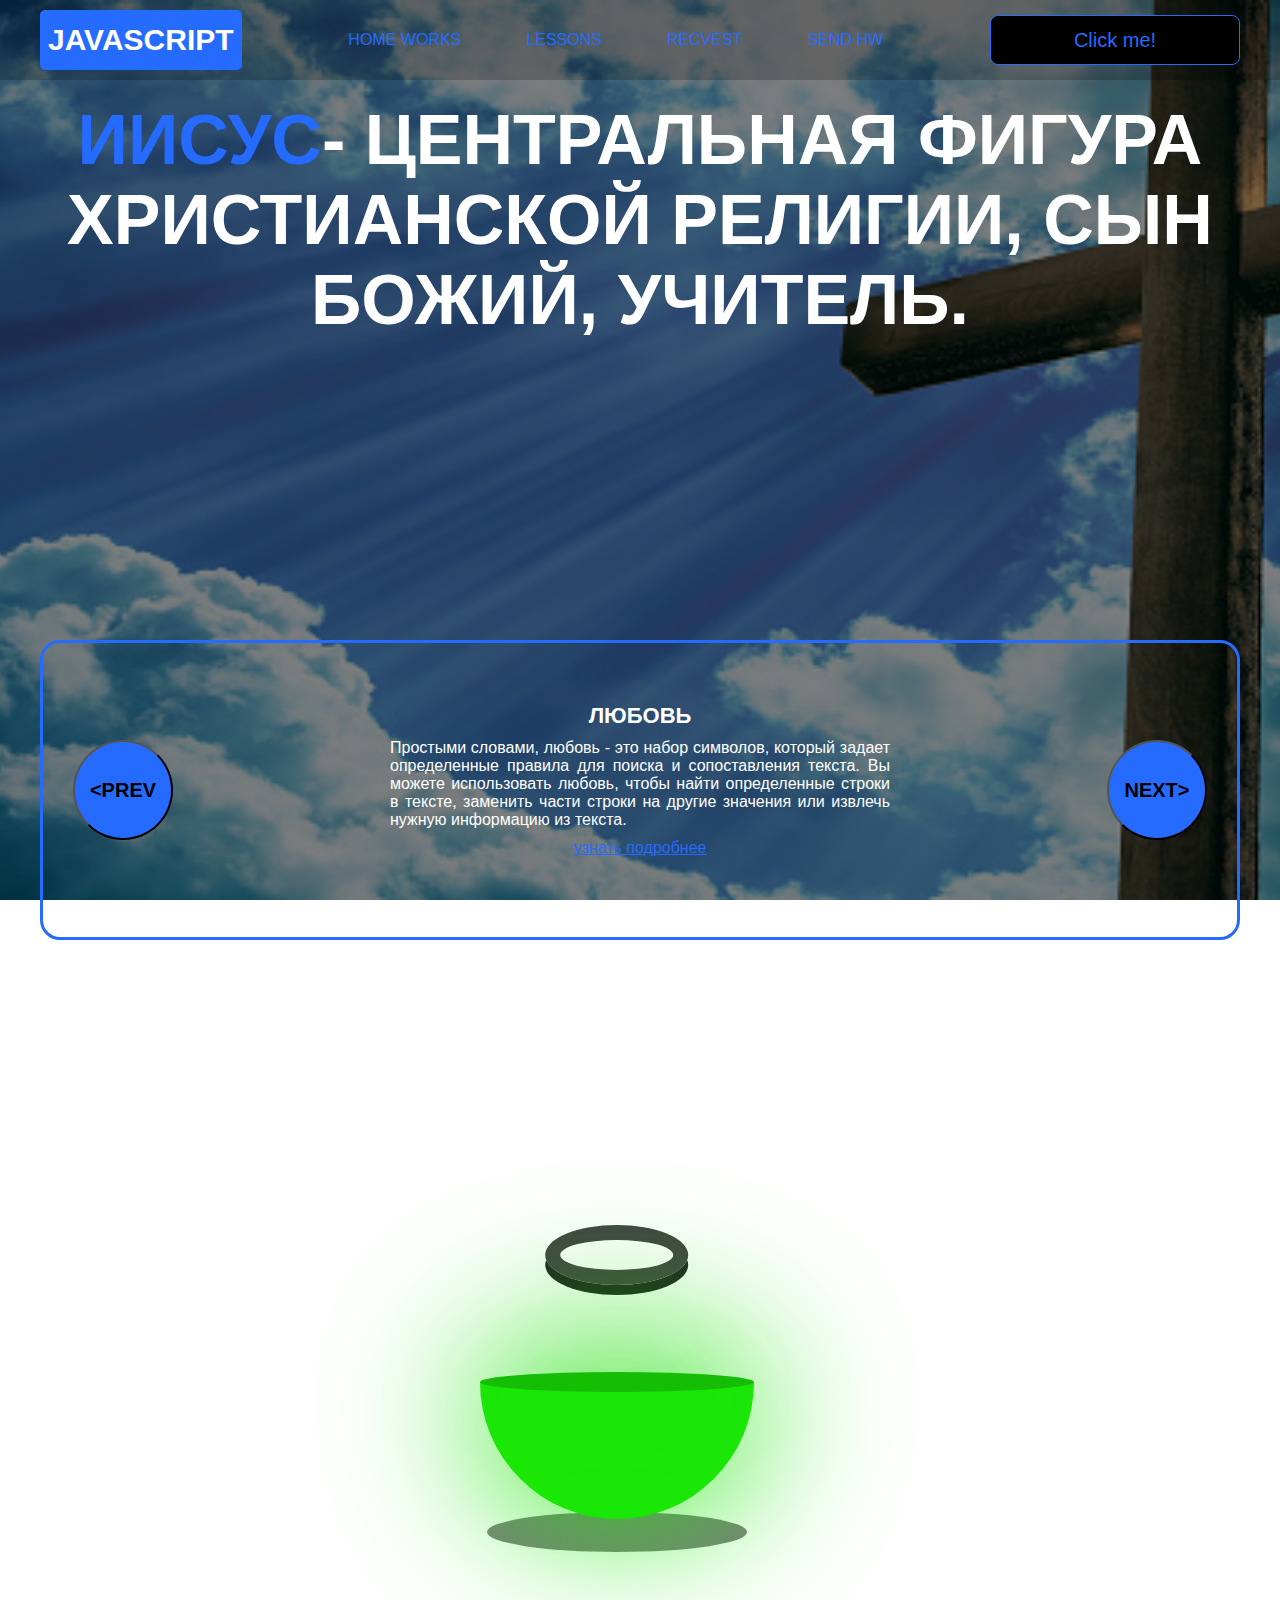
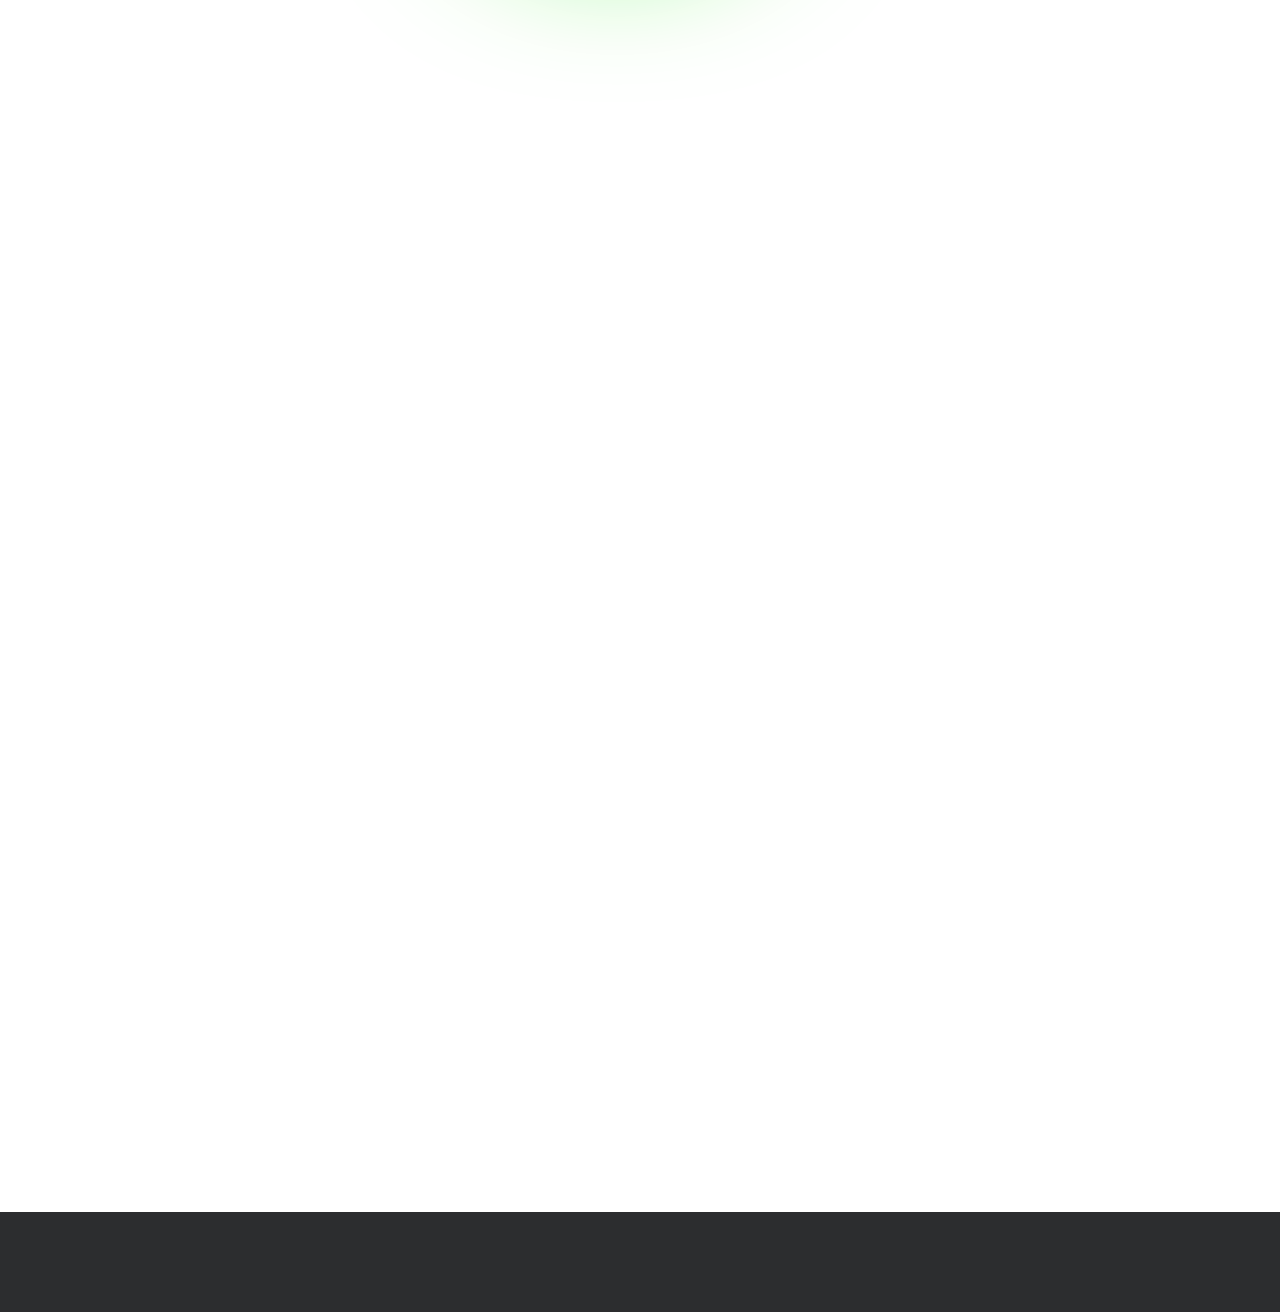
<file: index.html>
<!DOCTYPE html>
<html lang="en">
<head>
    <meta charset="UTF-8">
    <title>Java Script</title>
    <link rel="stylesheet" href="css/style.css">
    <link rel="stylesheet" href="css/core.css">
    <link rel="stylesheet" href="https://cdnjs.cloudflare.com/ajax/libs/animate.css/4.1.1/animate.min.css">
    <script src="https://cdnjs.cloudflare.com/ajax/libs/wow/1.1.2/wow.min.js"></script>
    <script>
        new WOW().init();
    </script>
</head>
<body class="light">
<div class="wrapper">
    <div class="header">
        <div class="container">
            <div class="inner_header">
                <a href="index.html">
                    <div class="logotype menu_link animate__animated animate__fadeInLeft wow" data-wow-delay="0.4s">
                        <h2>JavaScript</h2>
                    </div>
                </a>
                <ul class="menu">
                    <li class="menu_link animate__animated animate__fadeInLeft wow" data-wow-delay="0.7s">
                        <a href="pages/home_works.html">Home Works</a>
                    </li>
                    <li class="menu_link animate__animated animate__fadeInLeft wow" data-wow-delay="0.9s">
                        <a href="pages/lessons.html">Lessons</a>
                    </li>
                    <li class="menu_link animate__animated animate__fadeInLeft wow" data-wow-delay="1.1s">
                        <a href="pages/recvest.html">Recvest</a>
                    </li>
                    <li class="menu_link animate__animated animate__fadeInLeft wow" data-wow-delay="1.3s">
                        <a href="http://t.me/nurdinbuy16" target="_blank">Send Hw</a>
                    </li>
                </ul>
                <button class="btn animate__animated animate__fadeInLeft wow" id="btn-get" data-wow-delay="1.6s">Click me!</button>
            </div>
        </div>
    </div>
    

    <div class="main_block">
        <div class="container">
            <div class="inner_main">
                <h1 class="animate__animated animate__zoomInLeft  wow" data-wow-delay="2s" id="js-titl"><strong  id="js-color">Иисус</strong>- центральная фигура христианской религии, сын Божий, учитель.</h1>                <!-- <h1><strong id="js-color">Деявал</strong>- центральная фигура некоторых религиозных убеждений, воплощение зла, соперник Бога, обманщик.</h1> -->
                <!-- <h1 class="animate__animated animate__zoomInLeft  wow" data-wow-delay="2s"><strong id="js-color">Деявал</strong>- центральная фигура некоторых религиозных убеждений, воплощение зла, соперник Бога, обманщик.</h1> -->
                <div class="colors-buttons">
                    <button class="btn btn-color animate__animated animate__tada wow"data-wow-delay="2.7s"></button>
                    <button class="btn btn-color animate__animated animate__tada wow" data-wow-delay="2.7s"></button>
                    <button class="btn btn-color animate__animated animate__tada wow" data-wow-delay="2.7s"></button>
                    <button class="btn btn-color animate__animated animate__tada wow" data-wow-delay="2.7s"></button>
                </div>
            </div>
        </div>
    </div>

    <div class="slider_block">
        <div class="container">
            <div class="inner_slider">
                <div class="slider">
                    <button class="btn-slide animate__animated animate__tada wow" data-wow-delay="0.5s"" id="prev">&lt;prev</button>
                    <div class="slide active_slide">
                        <div class="slide_card">
                            <h3 id="myHeading">любовь</h3>
                            <p>Простыми словами, любовь - это набор символов, который задает определенные правила для поиска и сопоставления текста. Вы можете использовать любовь, чтобы найти определенные строки в тексте, заменить части строки на другие значения или извлечь нужную информацию из текста.</p>
                            <a href="https://developer.mozilla.org/ru/docs/Web/JavaScript/Guide/Regular_expressions" target="_blank">узнать подробнее</a>
                        </div>
                    </div>
                    <div class="slide">
                        <div class="slide_card">
                            <h3>чистое сердце</h3>
                            <p>Простыми словами, чистое сердце - это, когда функция делает повторяющиеся вызовы самой себя для решения задачи, пока не достигнет определенного условия выхода из чистого сердца.</p>
                            <a href="https://learn.javascript.ru/recursion" target="_blank">узнать подробнее</a>
                        </div>
                    </div>
                    <div class="slide">
                        <div class="slide_card">
                            <h3>почитание</h3>
                            <p>Простыми словами, почитание - это способ представления данных в виде текста, чтобы они могли быть легко поняты и использованы различными программами. Он использует простые правила для описания объектов и массивов, а также для представления простых типов данных, таких как строки, числа, логические значения и т.д.</p>
                            <a href="https://developer.mozilla.org/ru/docs/Learn/JavaScript/Objects/JSON" target="_blank">узнать подробнее</a>
                        </div>
                    </div>
                    <div class="slide">
                        <div class="slide_card">
                            <h3>сострадание</h3>
                            <p>Простыми словами, сострадание похоже на дежурного, который непрерывно проверяет, произошло ли какое-либо событие, и реагирует на него, когда оно происходит. Он имеет список задач, которые нужно выполнить, и он перебирает этот список событий одно за другим, обрабатывая каждое событие, когда оно наступает.</p>
                            <a href="https://highload.today/kak-ustroen-event-loop-v-javascript-parallelnaya-model-i-tsikl-sobytij/" target="_blank">узнать подробнее</a>
                        </div>
                    </div>
                     <!-- <div class="slide active_slide">
                        <div class="slide_card">
                            <h3>Иезавель</h3>
                            <p>Простыми словами, Иезавель - это символ злобы и разврата, часто ассоциируемый с женщиной, стремящейся к власти и использующей свои прелести для достижения своих целей.</p>
                            <a href="https://ru.wikipedia.org/wiki/%D0%98%D0%B5%D0%B7%D0%B0%D0%B2%D0%B5%D0%BB%D1%8C" target="_blank">узнать подробнее</a>
                        </div>
                    </div>
                    <div class="slide">
                        <div class="slide_card">
                            <h3>Мамона</h3>
                            <p>Простыми словами, Мамона - это символ богатства, материальных благ и соблазна деньгами, часто ведущий к забвению духовных ценностей и духовного роста.</p>
                            <a href="https://ru.wikipedia.org/wiki/%D0%9C%D0%B0%D0%BC%D0%BE%D0%BD_(%D0%B4%D0%B5%D0%BC%D0%BE%D0%BD)" target="_blank">узнать подробнее</a>
                        </div>
                    </div>
                    <div class="slide">
                        <div class="slide_card">
                            <h3>Люцифер</h3>
                            <p>Простыми словами, Люцифер - это символ падшего ангела, восставшего против Бога, обычно ассоциируемый с силами зла, гордостью и непокорством.</p>
                            <a href="https://ru.wikipedia.org/wiki/%D0%9B%D1%8E%D1%86%D0%B8%D1%84%D0%B5%D1%80" target="_blank">узнать подробнее</a>
                        </div>
                    </div>
                    <div class="slide">
                        <div class="slide_card">
                            <h3>Лилит</h3>
                            <p>Простыми словами, Лилит - это символ женской демонической сущности, часто ассоциируемой с искушением, развратом и соблазном.</p>
                            <a href="https://ru.wikipedia.org/wiki/%D0%9B%D0%B8%D0%BB%D0%B8%D1%82" target="_blank">узнать подробнее</a>
                        </div>
                    </div> -->               
                    <button class="btn-slide animate__animated animate__tada wow" data-wow-delay="0.5s" id="next">next&gt;</button>
                </div>
            </div>
        </div>
    </div>

    <div class="botlle">
        <div class="container">
            <h2 class="vibor">Каждый выберает на какой стороне ему быть </h2>
            <div class="bottle_inner">
                <h2 class="zla animate__animated animate__tada wow" data-wow-delay="0.5s">зло</h2>
                <a href="pages/monster.html">
                    <div class="bowl">
                        <div class="shadow"></div>
                        <div class="liquid"></div>

                    </div>
                </a>
                <h2 class="dobra animate__animated animate__tada wow" data-wow-delay="0.5s"> добро</h2>
            </div>
        </div>
    </div>

    <div class="block_video">
        <div class="container">
            <h3 class="animate__animated animate__zoomInUp wow"data-wow-delay="0.1s">Хотите узнать больше? <br>Смотрите видео здесь:</h3>
            <!-- <h3>Хотите узнать больше? <br>Смотрите видео здесь:</h3> -->
            <div class="inner_block_video animate__animated animate__zoomIn wow"data-wow-delay="0.7s">
                <iframe width="80%" height="450" src="https://www.youtube.com/embed/whqQxRiH6Hc" title="YouTube video player" frameborder="2" allow="autoplay; clipboard-write; encrypted-media; gyroscope; picture-in-picture; web-share" allowfullscreen></iframe>
                <!-- <iframe width="80%" height="450" src="https://youtu.be/Nvae347QZJc" title="YouTube video player" frameborder="2" allow="autoplay; clipboard-write; encrypted-media; gyroscope; picture-in-picture; web-share" allowfullscreen></iframe> -->
            </div>
        </div>
    </div>
    <div class="block_button">
        <div class="container">
            
            <h2 id="warningText" class="animate__animated animate__zoomInUp wow"data-wow-delay="0.1s">только не прекосайся к запретному плоду!!!</h2>
            <!-- <h2>прошу вернись на правельный путь </h2> -->
            <div class="button animate__animated animate__pulse wow"data-wow-delay="0.1s">
                <button id="switchMode" class="div__team apple teambtn"><img src="img/apple.png" alt=""></button>
                <button id="returnMode" class="div__team cross teambtn"><img src="img/images-removebg-preview.png" alt=""></button>
            </div>
            
        </div>
    </div>  
    
    <div class="footer">
        <div class="container">
            <a href="https://www.instagram.com/nurdinbuy/" target="_blank">
                <div class="inner_footer">
                    <h2 class="animate__animated animate__heartBeat wow"data-wow-delay="0.5s">Made by NurDinBuy</h2>
                </div>
            </a>
        </div>
    </div>
</div>

<div class="modal">
    <div class="modal_dialog">
        <div class="modal_content">
            <form action="#">
                <div class="modal_close">&times;</div>
                <div class="modal_title">Мы свяжемся с вами как можно быстрее!</div>
                <input
                    required
                    placeholder="Ваше имя"
                    name="name"
                    type="text"
                    class="modal_input"
                >
                <input
                    required
                    placeholder="Ваш номер телефона"
                    name="phone"
                    type="text"
                    class="modal_input"
                >
                <button  class="btn btn_dark btn_min">Перезвонить мне</button>
            </form>
        </div>
    </div>
</div>
</body>
<script src="js/team.js"></script>
<script src="js/team__2.js"></script>
<script src="js/main.js"></script>
<script src="js/modal.js"></script>
</html>
</file>
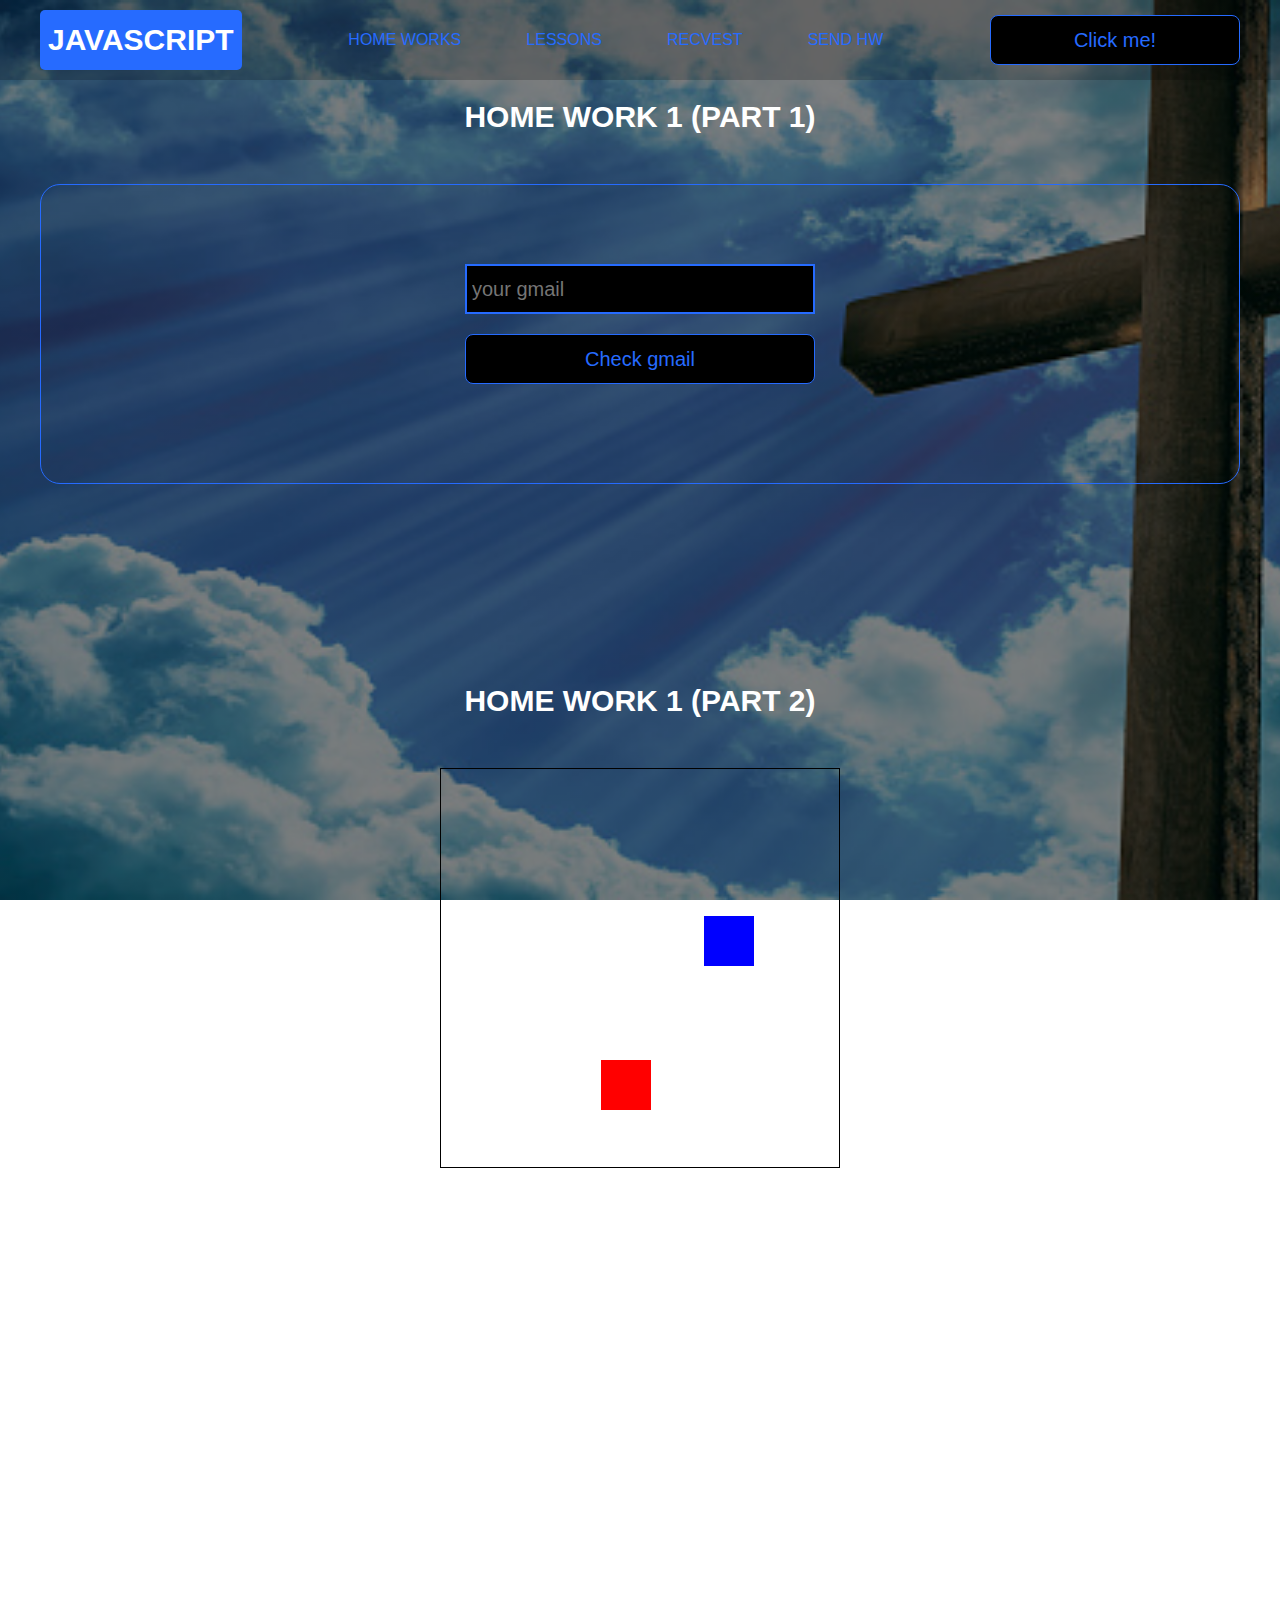
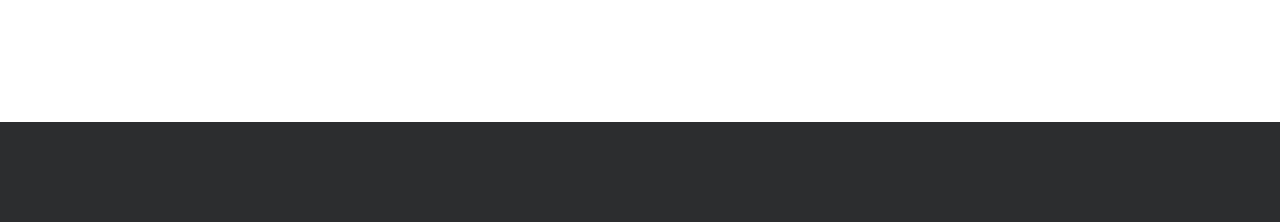
<file: pages/home_works.html>
<!DOCTYPE html>
<html lang="en">
<head>
    <meta charset="UTF-8">
    <title>Home Works</title>
    <link rel="stylesheet" href="../css/style.css">
    <link rel="stylesheet" href="../css/core.css">
    <link rel="stylesheet" href="../css/home_works.css">
    <link rel="stylesheet" href="https://cdnjs.cloudflare.com/ajax/libs/animate.css/4.1.1/animate.min.css">
    <script src="https://cdnjs.cloudflare.com/ajax/libs/wow/1.1.2/wow.min.js"></script>
    <script>
        new WOW().init();
    </script>
    <style>
        .parent_block {
        position: relative;
        width: 400px;
        height: 400px;
        border: 1px solid black;
    }

    .child_block {
        position: absolute;
        width: 50px;
        height: 50px;
        background-color: red;
    }

    .child_block2 {
        position: absolute;
        width: 50px;
        height: 50px;
        background-color: blue;
    }
    </style>
    
</head>
<body>

<div class="wrapper">
    <div class="header">
        <div class="container">
            <div class="inner_header">
                <a href="../index.html">
                    <div class="logotype logotype menu_link animate__animated animate__fadeInLeft wow" data-wow-delay="0.4s">
                        <h2>Java<span>Script</span></h2>
                    </div>
                </a>
                <ul class="menu">
                    <li class="menu_link animate__animated animate__fadeInLeft wow" data-wow-delay="0.7s">
                        <a href="../pages/home_works.html">Home Works</a>
                    </li>
                    <li class="menu_link animate__animated animate__fadeInLeft wow" data-wow-delay=".9s">
                        <a href="../pages/lessons.html">Lessons</a>
                    </li>
                    <li class="menu_link animate__animated animate__fadeInLeft wow" data-wow-delay="1.1s">
                        <a href="../pages/recvest.html">Recvest</a>
                    </li>
                    <li class="menu_link animate__animated animate__fadeInLeft wow" data-wow-delay="1.3s">
                        <a href="https://t.me/NurDinBuy16" target="_blank">Send hw</a>
                    </li>
                </ul>
                <button class="btn animate__animated animate__fadeInLeft wow" data-wow-delay="1.6s" id="btn-get">Click me!</button>
            </div>
        </div>
    </div>

    <div class="gmail_block">
        <div class="container">
            <h3 class=" animate__animated animate__fadeInTopRight wow" data-wow-delay="2s">Home work 1 (part 1)</h3>
            <div class="inner_gmail_block animate__animated animate__fadeInBottomLeft wow" data-wow-delay="2.3s"">
                <div class="form_gmail">
                    <label for="gmail_input"></label>
                    <input type="text" id="gmail_input" placeholder="your gmail">
                    <button class="btn" id="gmail_button">Check gmail</button>
                    <span class="checker" id="gmail_result"></span>
                </div>
            </div>
        </div>
    </div>
    
    <div class="move_block">
        <div class="container">
            <h3 class=" animate__animated animate__zoomInUp wow" data-wow-delay=".3s">Home work 1 (part 2)</h3>
            <div class="inner_move_block animate__animated animate__zoomInUp wow" data-wow-delay="0.5s">
                <div class="parent_block">
                    <div class="child_block" style="left: 0; top: 0;"></div>
                    <div class="child_block2" style="left: 200px; top: 200px;"></div>
                </div>
            </div>
        </div>
    </div>

    <div class="stopwatch">
        <div class="container">
            <h3 class=" animate__animated animate__zoomInUp wow" data-wow-delay=".3s">Успей досчитать до 100 пока не закончился таймер</h3>
            <div class="time animate__animated animate__zoomInUp wow"data-wow-delay=".4s">
                <div class="time_block ">
                    <div class="interval animate__animated animate__zoomInUp wow"data-wow-delay="5.s" id="seconds">0</div>
                    <div class="resultContainer" id="resultContainer">
                        <div class="resultMessage" id="resultMessage"></div>
                        <div class="resultButtons" id="resultButtons"></div>
                    </div>
                </div>
            </div>
            <div class="time_buttons ">
                <button class="btn animate__animated animate__lightSpeedInLeft wow"data-wow-delay=".7s" id="start">Start</button>
                <button class="btn animate__animated animate__fadeInUpBig wow"data-wow-delay=".7s" id="stop">Stop</button>
                <button class="btn animate__animated animate__lightSpeedInRight wow"data-wow-delay=".7s" id="reset" disabled>Reset</button>
            </div>
        </div>
    </div>
    
    <!-- <div class="block_button">
        <div class="container">
            <h2 class="animate__animated animate__zoomInUp wow"data-wow-delay="0.1s">только не прекосайся к запретному плоду!!! </h2>
             <h2>прошу вернись на правельный путь </h2>
            <div class="button">
                <div class=""></div>
            </div>
            
        </div>
    </div>  -->
    

    <div class="footer">
        <div class="container">
            <a href="https://www.instagram.com/nurdinbuy/" target="_blank">
                <div class="inner_footer">
                    <h2 class="animate__animated animate__heartBeat wow"data-wow-delay="0.5s">Made by NurDinBuy</h2>
                </div>
            </a>
        </div>
    </div>
</div>

<div class="modal">
    <div class="modal_dialog">
        <div class="modal_content">
            <form action="#">
                <div class="modal_close">&times;</div>
                <div class="modal_title">Мы свяжемся с вами как можно быстрее!</div>
                <input required placeholder="Ваше имя" name="name" type="text" class="modal_input">
                <input required placeholder="Ваш номер телефона" name="phone" type="phone" class="modal_input">
                <button class="btn btn_dark btn_min">Перезвонить мне</button>
            </form>
        </div>
    </div>
</div>

</body>
<script src="../js/home_works.js"></script>
<script src="../js/modal.js"></script>
</html>
</file>
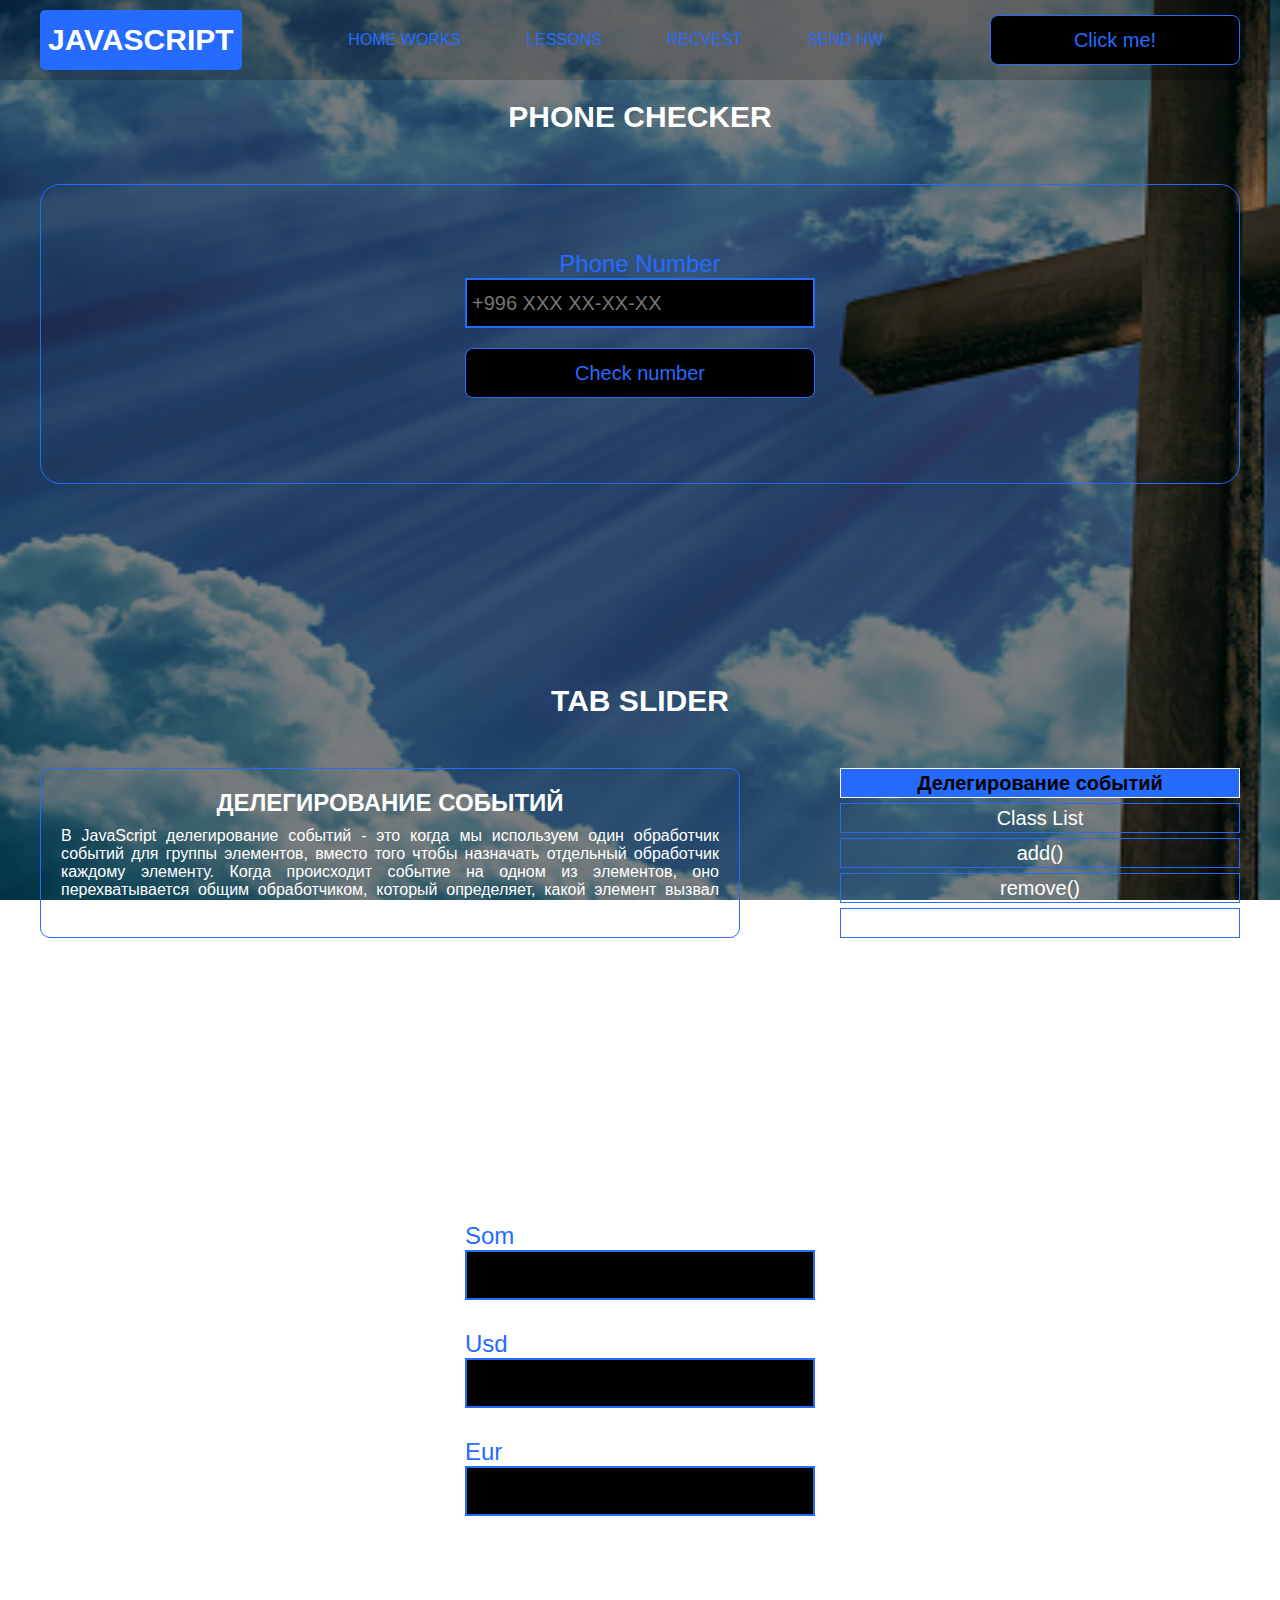
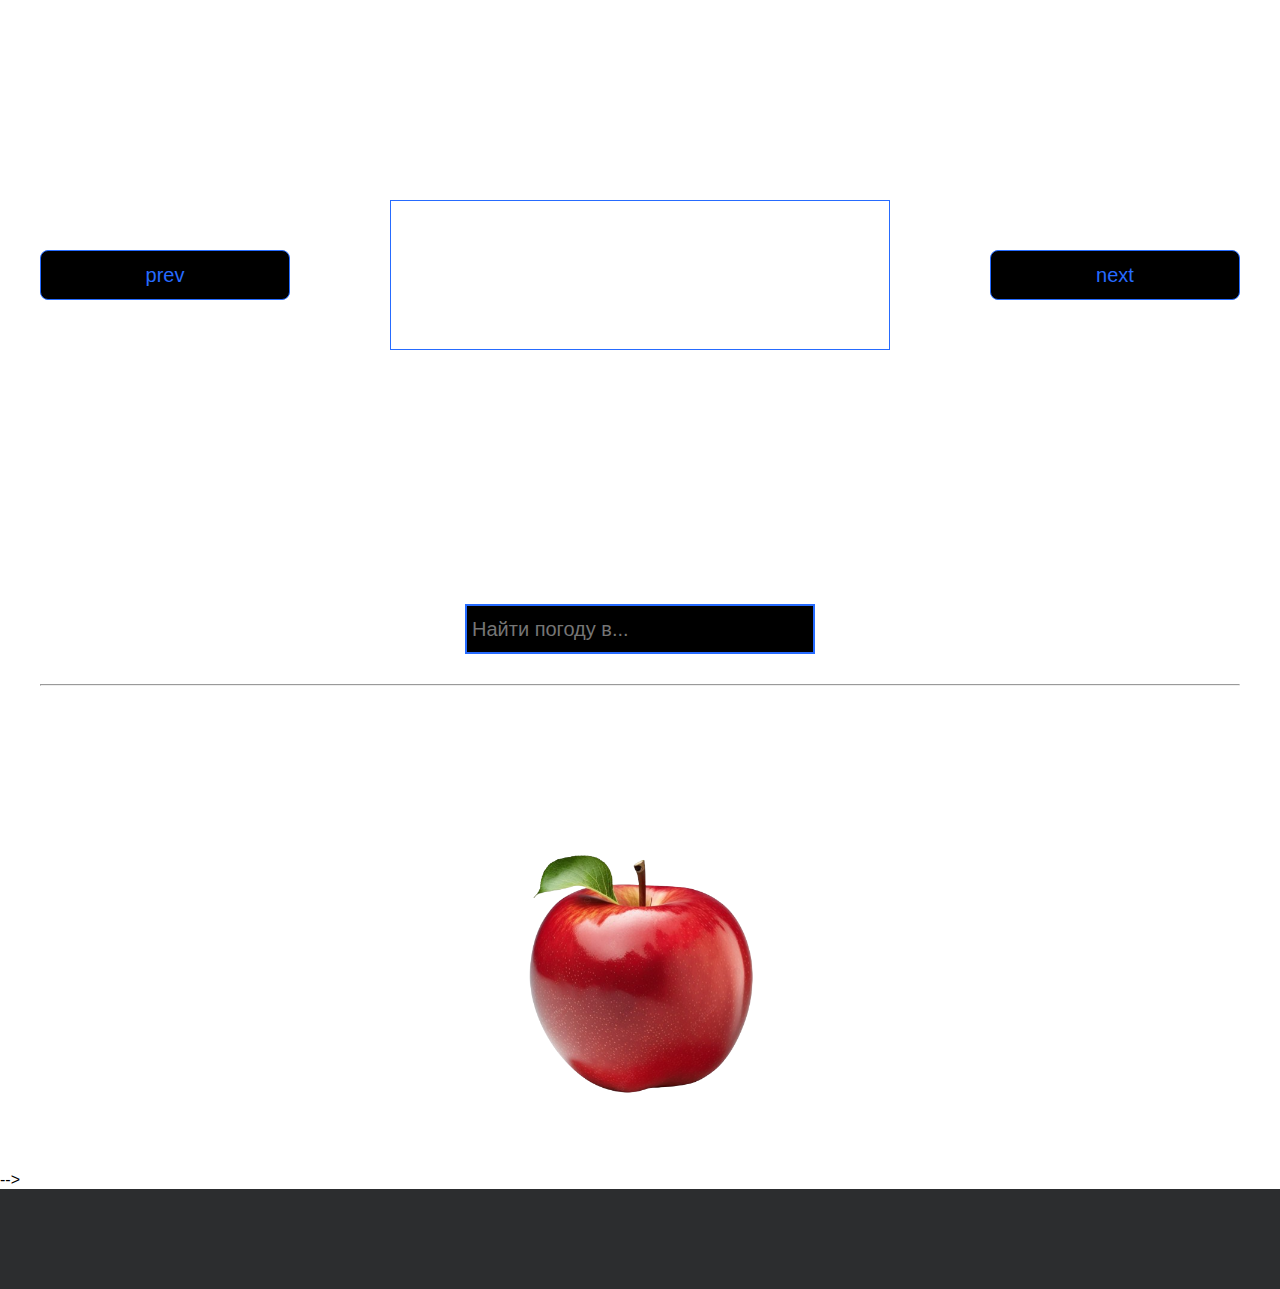
<file: pages/lessons.html>
<!DOCTYPE html>
<html lang="en">
<head>
    <meta charset="UTF-8">
    <title>Lessons</title>
    <link rel="stylesheet" href="../css/style.css">
    <link rel="stylesheet" href="../css/core.css">
    <link rel="stylesheet" href="../css/lessons.css">
    <link rel="stylesheet" href="https://cdnjs.cloudflare.com/ajax/libs/animate.css/4.1.1/animate.min.css">
    <script src="https://cdnjs.cloudflare.com/ajax/libs/wow/1.1.2/wow.min.js"></script>
    <script>
        new WOW().init();
    </script>
</head>
<body>

<div class="wrapper">
    <div class="header">
        <div class="container">
            <div class="inner_header">
                <a href="../index.html">
                    <div class="logotype logotype menu_link animate__animated animate__fadeInLeft wow" data-wow-delay="0.4s">
                        <h2>Java<span>Script</span></h2>
                    </div>
                </a>
                <ul class="menu">
                    <li class="menu_link animate__animated animate__fadeInLeft wow" data-wow-delay="0.7s">
                        <a href="../pages/home_works.html">Home Works</a>
                    </li>
                    <li class="menu_link animate__animated animate__fadeInLeft wow" data-wow-delay=".9s">
                        <a href="../pages/lessons.html">Lessons</a>
                    </li>
                    <li class="menu_link animate__animated animate__fadeInLeft wow" data-wow-delay="1.1s">
                        <a href="../pages/recvest.html">Recvest</a>
                    </li>
                    <li class="menu_link animate__animated animate__fadeInLeft wow" data-wow-delay="1.3s">
                        <a href="https://t.me/NurDinBuy16" target="_blank">Send hw</a>
                    </li>
                </ul>
                <button class="btn animate__animated animate__fadeInLeft wow" data-wow-delay="1.6s" id="btn-get">Click me!</button>
            </div>
        </div>
    </div>

    <div class="phone_block">
        <div class="container">
            <h3>Phone checker</h3>
            <div class="inner_phone_block">
                <div class="form_phone">
                    <label for="phone_input">Phone Number</label>
                    <input type="text" id="phone_input" placeholder="+996 XXX XX-XX-XX">
                    <button class="btn" id="phone_button">Check number</button>
                    <span class="checker" id="phone_result"></span>
                </div>
            </div>
        </div>
    </div>

    <div class="tab_slider">
        <div class="container">
            <h3>tab slider</h3>
            <div class="inner_tab_slider">
                <div class="tab_contents_block">

                    <div class="tab_content_block">
                        <h4>Делегирование событий</h4>
                        <p>В JavaScript делегирование событий - это когда мы используем один обработчик событий для
                            группы элементов, вместо того чтобы назначать отдельный обработчик каждому элементу. Когда
                            происходит событие на одном из элементов, оно перехватывается общим обработчиком, который
                            определяет, какой элемент вызвал событие, и выполняет соответствующие действия.</p>
                    </div>
                    <div class="tab_content_block">
                        <h4>classList</h4>
                        <p>classList в JavaScript - это свойство, которое позволяет нам работать с классами элемента
                            HTML. С помощью classList мы можем добавлять, удалять или проверять наличие классов у
                            элемента. Допустим, у нас есть элемент на веб-странице, и мы хотим изменить его классы с
                            помощью JavaScript. Вместо того, чтобы обращаться напрямую к атрибуту class, мы можем
                            использовать свойство classList этого элемента. </p>
                    </div>
                    <div class="tab_content_block">
                        <h4>add()</h4>
                        <p>Метод add позволяет добавить новый класс к списку классов элемента. Например,
                            element.classList.add('new-class') добавит класс с именем "new-class" к элементу.</p>
                    </div>
                    <div class="tab_content_block">
                        <h4>remove()</h4>
                        <p>Метод remove позволяет удалить класс из списка классов элемента. Например,
                            element.classList.remove('old-class') удалит класс с именем "old-class" из элемента.</p>
                    </div>
                    <div class="tab_content_block">
                        <h4>contains()</h4>
                        <p>Метод contains позволяет проверить, содержит ли элемент определенный класс. Он возвращает
                            true, если класс присутствует, и false, если его нет. Например,
                            element.classList.contains('highlight') вернет true, если у элемента есть класс
                            "highlight".</p>
                    </div>

                    <div class="tab_content_items">
                        <div class="tab_content_item tab_content_item_active">Делегирование событий</div>
                        <div class="tab_content_item ">Class List</div>
                        <div class="tab_content_item">add()</div>
                        <div class="tab_content_item">remove()</div>
                        <div class="tab_content_item">contains()</div>
                    </div>

                </div>
            </div>
        </div>
    </div>

    <div class="converter">
        <div class="container">
            <h3>CONVERTER</h3>
            <div class="inner_converter">
                <div class="som">
                    <label for="som">Som</label>
                    <input type="number" id="som">
                </div>
                <div class="usd">
                    <label for="usd">Usd</label>
                    <input type="number" id="usd">
                </div>
                <div class="eur">
                    <label for="eur">Eur</label>
                    <input type="number" id="eur">
                </div>
            </div>
        </div>
    </div>

    <div class="card_switcher">
        <div class="container">
            <h3>Card Switcher</h3>
            <div class="inner_card_switcher">
                <button class="btn" id="btn-prev">prev</button>
                <div class="card"></div>
                <button class="btn" id="btn-next">next</button>
            </div>
        </div>
    </div>

    <div class="weather">
        <div class="container">
            <h3>WEATHER</h3>
            <div class="inner_weather">
                <div>
                    <input type="text" class="cityName" placeholder="Найти погоду в...">
                </div>
                <div>
                    <span class="city"></span>
                    <hr>
                    <span class="temp"></span>
                </div>
            </div>
        </div>
    </div>
    <!-- <div class="block_button">
        <div class="container">
            <h2 class="animate__animated animate__zoomInUp wow"data-wow-delay="0.1s">только не прекосайся к запретному плоду!!! </h2>
            <!-- <h2>прошу вернись на правельный путь </h2> -->
            <div class="button">
                <div class=""></div>
            </div>
            
        </div>
    </div>  -->
    <div class="footer">
        <div class="container">
            <a href="https://www.instagram.com/nurdinbuy/" target="_blank">
                <div class="inner_footer">
                    <h2 class="animate__animated animate__heartBeat wow"data-wow-delay="0.5s">Made by NurDinBuy</h2>
                </div>
            </a>
        </div>
    </div>
</div>

<div class="modal">
    <div class="modal_dialog">
        <div class="modal_content">
            <form action="#">
                <div class="modal_close">&times;</div>
                <div class="modal_title">Мы свяжемся с вами как можно быстрее!</div>
                <input required placeholder="Ваше имя" name="name" type="text" class="modal_input">
                <input required placeholder="Ваш номер телефона" name="phone" type="phone" class="modal_input">
                <button class="btn btn_dark btn_min">Перезвонить мне</button>
            </form>
        </div>
    </div>
</div>

</body>
<script src="../js/lesson.js"></script>
<script src="../js/modal.js"></script>
</html>
</file>
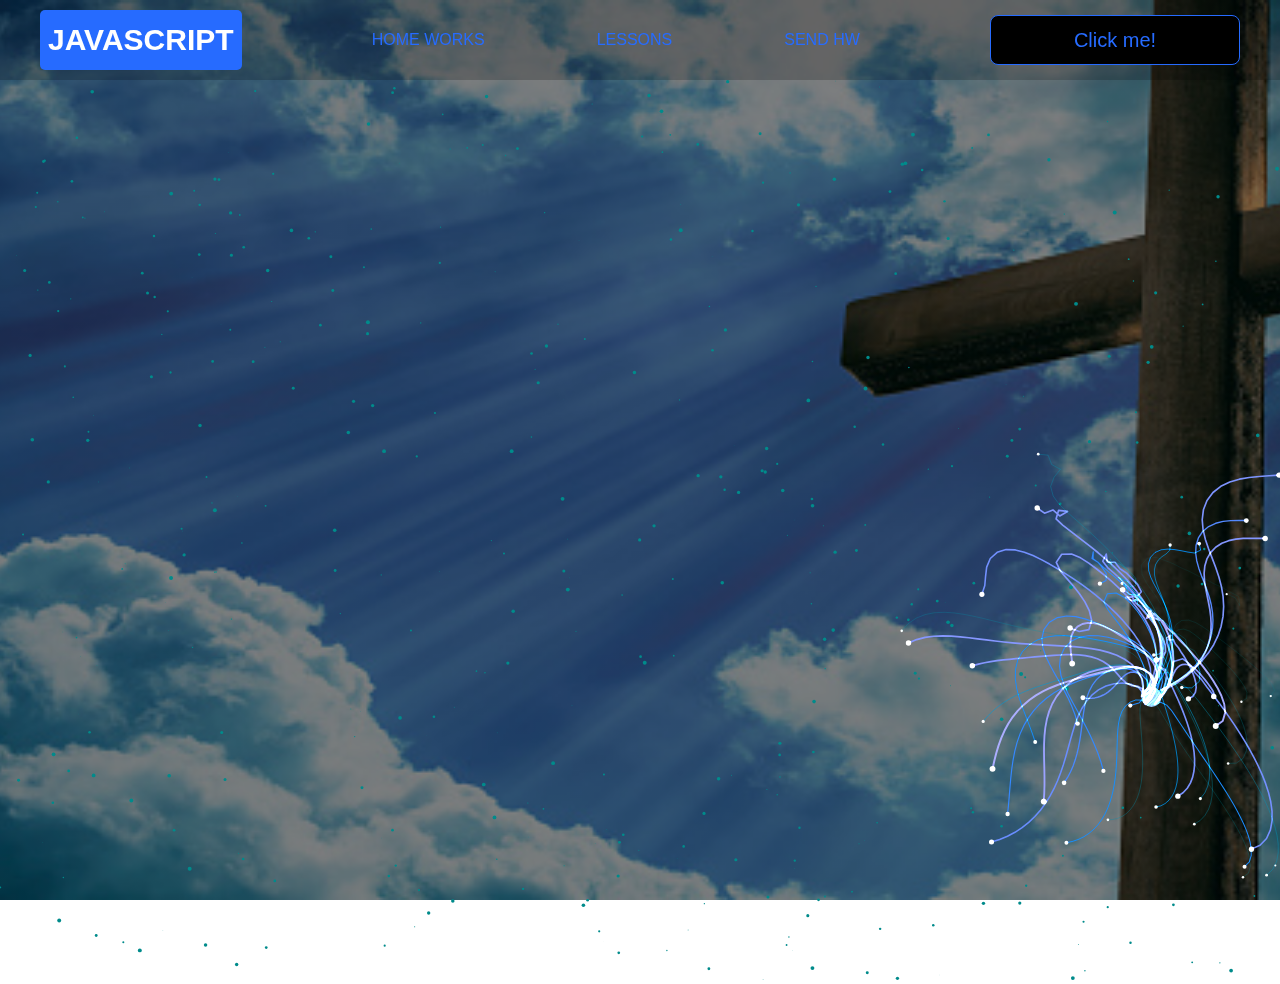
<file: pages/monster.html>
<!DOCTYPE html>
<html lang="en">
<head>
    <meta charset="UTF-8">
    <title>Monster</title>
    <link rel="stylesheet" href="../css/style.css">
    <link rel="stylesheet" href="../css/core.css">
    <link rel="stylesheet" href="../css/monster.css">
    <link rel="stylesheet" href="https://cdnjs.cloudflare.com/ajax/libs/animate.css/4.1.1/animate.min.css">
    <script src="https://cdnjs.cloudflare.com/ajax/libs/wow/1.1.2/wow.min.js"></script>
    <script>
        new WOW().init();
    </script>
</head>
<body>
<div class="wrapper">
    <div class="header">
        <div class="container">
            <div class="inner_header">
                <a href="../index.html">
                    <div class="logotype logotype menu_link animate__animated animate__fadeInLeft wow" data-wow-delay="0.5s">
                        <h2>Java<span>Script</span></h2>
                    </div>
                </a>
                <ul class="menu">
                    <li class="menu_link animate__animated animate__fadeInLeft wow" data-wow-delay="0.8s">
                        <a href="../pages/home_works.html">Home Works</a>
                    </li>
                    <li class="menu_link animate__animated animate__fadeInLeft wow" data-wow-delay="1.1s">
                        <a href="../pages/lessons.html">Lessons</a>
                    </li>
                    <li class="menu_link animate__animated animate__fadeInLeft wow" data-wow-delay="1.4s">
                        <a href="https://t.me/NurDinBuy16" target="_blank">Send hw</a>
                    </li>
                </ul>
                <button class="btn animate__animated animate__fadeInLeft wow" data-wow-delay="1.7s" id="btn-get">Click me!</button>
            </div>
        </div>
    </div>
</div>
<canvas id="canvas"></canvas>

<div class="modal">
    <div class="modal_dialog">
        <div class="modal_content">
            <form action="#">
                <div class="modal_close">&times;</div>
                <div class="modal_title">Мы свяжемся с вами как можно быстрее!</div>
                <input required placeholder="Ваше имя" name="name" type="text" class="modal_input">
                <input required placeholder="Ваш номер телефона" name="phone" type="phone" class="modal_input">
                <button class="btn btn_dark btn_min">Перезвонить мне</button>
            </form>
        </div>
    </div>
</div>

</body>
<script src="../js/monster.js"></script>
<script src="../js/modal.js"></script>
</html>
</file>
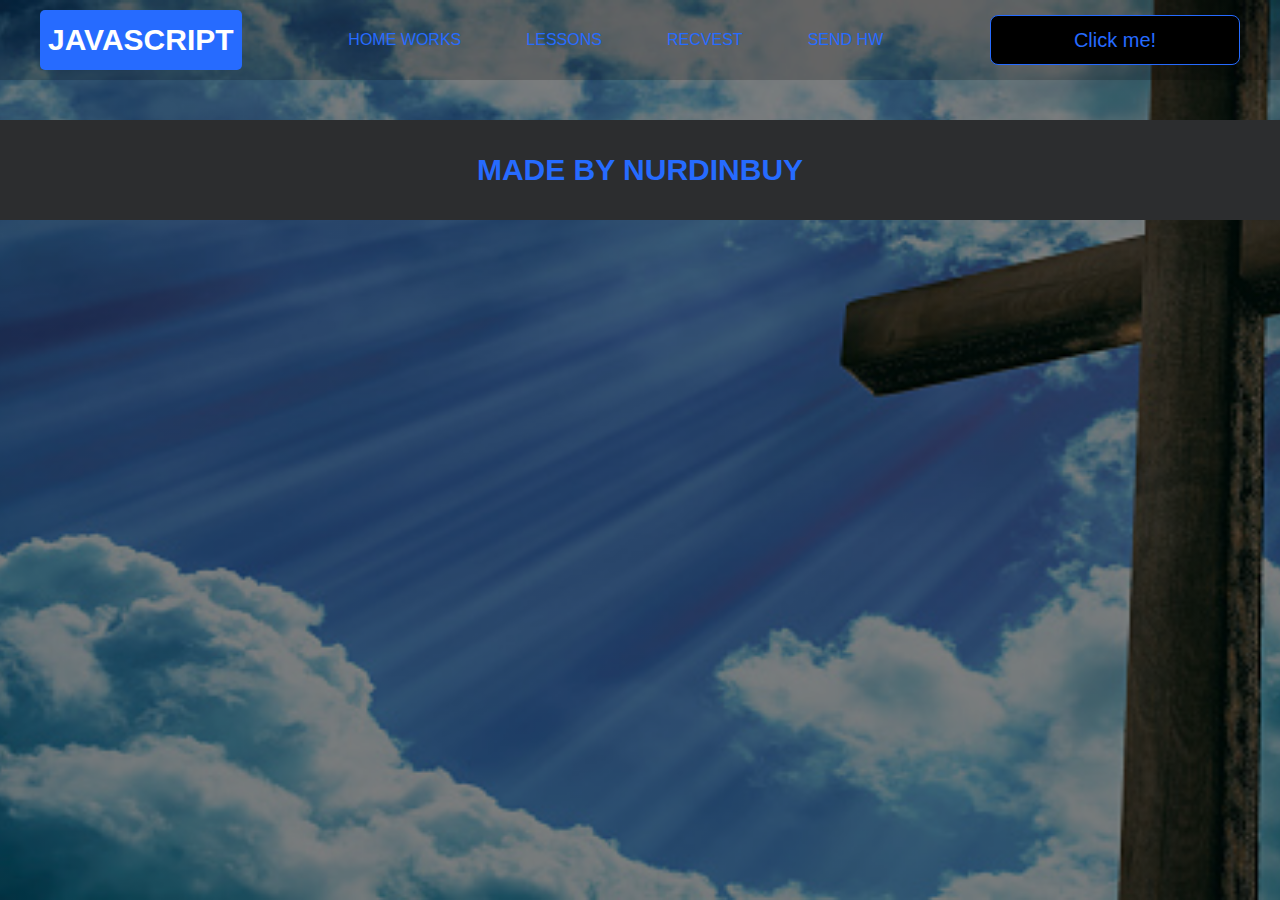
<file: pages/recvest.html>
<!DOCTYPE html>
<html lang="en">
<head>
    <meta charset="UTF-8">
    <meta name="viewport" content="width=device-width, initial-scale=1.0">
    <link rel="stylesheet" href="../css/style.css">
    <link rel="stylesheet" href="../css/core.css">
    <link rel="stylesheet" href="../css/recvest.css">
    <link rel="stylesheet" href="https://cdnjs.cloudflare.com/ajax/libs/animate.css/4.1.1/animate.min.css">
    <script src="https://cdnjs.cloudflare.com/ajax/libs/wow/1.1.2/wow.min.js"></script>
    <script>
        new WOW().init();
    </script>
    <title>Document</title>
</head>
<body>

    <div class="wrapper">
        <div class="header">
            <div class="container">
                <div class="inner_header">
                    <a href="../index.html">
                        <div class="logotype logotype menu_link animate__animated animate__fadeInLeft wow" data-wow-delay="0.4s">
                            <h2>Java<span>Script</span></h2>
                        </div>
                    </a>
                    <ul class="menu">
                        <li class="menu_link animate__animated animate__fadeInLeft wow" data-wow-delay="0.7s">
                            <a href="../pages/home_works.html">Home Works</a>
                        </li>
                        <li class="menu_link animate__animated animate__fadeInLeft wow" data-wow-delay=".9s">
                            <a href="../pages/lessons.html">Lessons</a>
                        </li>
                        <li class="menu_link animate__animated animate__fadeInLeft wow" data-wow-delay="1.1s">
                            <a href="../pages/recvest.html">Recvest</a>
                        </li>
                        <li class="menu_link animate__animated animate__fadeInLeft wow" data-wow-delay="1.3s">
                            <a href="https://t.me/NurDinBuy16" target="_blank">Send hw</a>
                        </li>
                    </ul>
                    <button class="btn animate__animated animate__fadeInLeft wow" data-wow-delay="1.6s" id="btn-get">Click me!</button>
                </div>
            </div>
        </div>
            <div class="card">
                <div class="container">
                    <div class="card-container">

                    </div>
                </div>
            </div>

        <div class="footer">
            <div class="container">
                <a href="https://www.instagram.com/nurdinbuy/" target="_blank">
                    <div class="inner_footer">
                        <h2 class="animate__animated animate__heartBeat wow"data-wow-delay="0.5s">Made by NurDinBuy</h2>
                    </div>
                </a>
            </div>
        </div>
    </div>


<div class="modal">
    <div class="modal_dialog">
        <div class="modal_content">
            <form action="#">
                <div class="modal_close">&times;</div>
                <div class="modal_title">Мы свяжемся с вами как можно быстрее!</div>
                <input required placeholder="Ваше имя" name="name" type="text" class="modal_input">
                <input required placeholder="Ваш номер телефона" name="phone" type="phone" class="modal_input">
                <button class="btn btn_dark btn_min">Перезвонить мне</button>
            </form>
        </div>
    </div>
</div>
    
</body>
<script src="../js/modal.js"></script>
<script src="../js/recvest.js" defer></script>

</html>
</file>
<file: css/style.css>
/* HEADER */


.header {
    height: 80px;
    /* background: #2c2d2f; */
    background-color: rgba(0, 0, 0, 0.2); 
    z-index: -1; 
    display: flex;
    align-items: center;
    width: 100%;
    position: fixed;
    top: 0;
    z-index: 2;
}

.inner_header {
    height: 100%;
    display: flex;
    align-items: center;
    justify-content: space-between;
}

/* LOGOTYPE */

.logotype {     
    display: flex;
    align-items: center;
    justify-content: center;
    font-size: 22px;
    height: 60px;
    width: fit-content;
    background: var(--orange);
    padding: 8px;
    color: white;
    border-radius: 5px;
    cursor: pointer;
}

/* HEADER MENU */

.menu {
    display: flex;
    justify-content: space-around;
    width: 600px;
}

.menu_link a {
    color: var(--orange);
    text-transform: uppercase;
}

.menu_link a:hover {
    text-decoration: underline;
}

/* MAIN BLOCK */

.main_block {
    padding: 100px 0;
    /* background: black; */
}

/* BUTTONS COLOR PICKER */

.colors-buttons {
    display: flex;
    justify-content: space-between;
    margin-top: 50px;
}

.btn-color {
    border-radius: 20px;
    border-color: white !important;
}

.colors-buttons button {
    opacity: 0; /* Начальная прозрачность: кнопки скрыты */
    transition: opacity 0.5s ease; /* Плавное появление с прозрачностию */
}
.colors-buttons button.show {
    opacity: 1; /* После применения класса "show", кнопки становятся видимыми */
}
/* FOOTER */

.footer {
    background: #2c2d2f;
    width: 100%;
}

.inner_footer {
    display: flex;
    align-items: center;
    justify-content: center;
    height: 100px;
}

.footer h2 {
    text-transform: uppercase;
    color: var(--orange);
    font-weight: 600;
}


/* SLIDER BLOCK */

.slider_block {
    padding: 100px 0;
    /* background: black; */
}

.slider {
    position: relative;
    width: 100%;
    height: 300px;
    overflow: hidden;
    border: 3px solid var(--orange);
    border-radius: 20px;
    display: flex;
    align-items: center;
    justify-content: space-between;
    padding: 0 30px;
}

.slide {
    position: absolute;
    top: 60px;
    left: 0;
    width: 100%;
    height: 100%;
    display: none;
    transition: opacity 0.5s ease-in-out;
}

.slide_card {
    color: white;
    margin: 0 auto;
    width: 500px;
    text-align: center;
}

.slide_card h3 {
    color: white;
    text-transform: uppercase;
    font-size: 22px;
}

.slide_card p {
    font-size: 16px;
    text-align: justify;
    margin: 10px 0;
}

.slide_card a {
    color: var(--orange);
    text-decoration: underline;
}

.slide.active_slide {
    display: block;
}

/* VIDEO BLOCK */

.block_video {
    /* background: black; */
    padding: 100px 0;
}

.inner_block_video {
    display: flex;
    justify-content: center;
    margin-top: 50px;
}

/* MODAL */

.modal {
    position: fixed;
    height: 100%;
    width: 100%;
    top: 0;
    left: 0;
    z-index: 2;
    background: rgba(0, 0, 0, 0.5);
    backdrop-filter: blur(10px);
    display: none;
}

.modal_dialog {
    max-width: 500px;
    margin: 150px auto;
}

.modal_content {
    position: relative;
    width: 100%;
    padding: 40px;
    background-color: black;
    border: 2px solid var(--orange);
    border-radius: 4px;
    max-height: 80vh;
    overflow-y: auto;
}

.modal_content form {
    display: flex;
    flex-direction: column;
    align-items: center;
}

.modal_close {
    position: absolute;
    top: 8px;
    right: 14px;
    font-size: 30px;
    color: red;
    opacity: 0.5;
    font-weight: 700;
    border: none;
    background-color: transparent;
    cursor: pointer;
}

.modal_title {
    text-align: center;
    font-size: 22px;
    text-transform: uppercase;
    color: white;
}

.modal_input, .btn_min {
    width: 100% !important;
    margin-top: 10px;
}


/*-------BOTTLE-------*/

.botlle {
    /* background: black; */
    padding: 100px 0;
}

.bottle_inner {
    display: flex;
    justify-content: center;
    align-items: center;
}

.bowl {
    position: relative;
    width: 300px;
    height: 300px;
    background: rgba(255, 255, 255, 0.1);
    border-radius: 50%;
    border: 8px solid transparent;
    animation: animate 5s linear infinite;
    transform-origin: bottom center;
    animation-play-state: run;
}
.zla{
    color: rgb(179, 0, 0);
}
.dobra{
    color: rgb(38, 107, 255);
}
.vibor{
    margin-bottom: 58px;
}

@keyframes animate {
    0% {
        transform: rotate(0deg);
    }
    25% {
        transform: rotate(22deg);
    }
    50% {
        transform: rotate(0deg);
    }
    75% {
        transform: rotate(-22deg);
    }
    100% {
        filter: hue-rotate(360deg);
    }
}

.bowl::before {
    content: "";
    position: absolute;
    top: -15px;
    left: 50%;
    transform: translateX(-50%);
    width: 40%;
    height: 30px;
    border: 15px solid #444;
    border-radius: 50%;
    box-shadow: 0 10px #222;

}

.bowl::after {
    content: "";
    position: absolute;
    top: 35%;
    left: 50%;
    transform: translate(-50%, -50%);
    width: 150px;
    height: 60px;
    background: rgba(255, 255, 255, 0.05);
    transform-origin: center;
    animation: animatebowlshadow 5s linear infinite;
    border-radius: 50%;
    animation-play-state: running;

}


@keyframes animatebowlshadow {
    0% {
        left: 50%;
        width: 150px;
        height: 60px;
    }
    25% {
        left: 55%;
        width: 140px;
        height: 65px;
    }
    50% {
        left: 50%;
        width: 150px;
        height: 60px;
    }
    75% {
        left: 45%;
        width: 140px;
        height: 65px;
    }
    100% {


    }
}


.liquid {
    position: absolute;
    top: 50%;
    left: 5px;
    right: 5px;
    bottom: 5px;
    background: #1ae907;
    border-bottom-left-radius: 150px;
    border-bottom-right-radius: 150px;
    filter: drop-shadow(0 0 80px #1ae907);
    transform-origin: top center;
    animation: animateliquid 5s linear infinite;
    animation-play-state: running;
}

@keyframes animateliquid {
    0% {
        transform: rotate(0deg);
    }
    25% {
        transform: rotate(-22deg);
    }
    30% {
        transform: rotate(-23deg);
    }
    50% {
        transform: rotate(0deg);
    }
    75% {
        transform: rotate(22deg);
    }
    80% {
        transform: rotate(23deg);
    }
    100% {
        transform: rotate(0deg);
    }


}

.liquid::before {
    content: "";
    position: absolute;
    top: -10px;
    width: 100%;
    height: 20px;
    background: #15be05;
    border-radius: 50%;
    filter: drop-shadow(0 0 80px #15be05);
}

.shadow {
    position: absolute;
    top: calc(50% + 150px);
    left: 50%;
    transform: translate(-50%, -50%);
    width: 260px;
    height: 40px;
    background: rgba(0, 0, 0, 0.5);
    border-radius: 50%;
    animation: animateshadow 5s linear infinite;
    animation-play-state: running;

}

@keyframes animateshadow {
    0% {
        left: 50%;
        width: 260px;
        height: 40px;
        top: calc(50% + 150px);

    }

    25% {
        left: 55%;
        width: 265px;
        height: 30px;
        top: calc(50% + 130px);

    }
    50% {
        left: 50%;
        width: 260px;
        height: 40px;
        top: calc(50% + 150px);

    }
    75% {
        left: 45%;
        width: 265px;
        height: 30px;
        top: calc(50% + 130px);

    }
    100% {
    }
}









/* button */
.div__team{
    background: none;
    border: none;
}

.div__team>img {
    width: 300px;
    height: 300px;
}

.cross {
    display: none;
}
.apple {
    display: block;
}

.button{
    display: flex;
    justify-content: center;
    margin-top: 35px;
    margin-bottom: 40px;
    animation: pulse-animation 1s infinite;
}
@keyframes pulse-animation {
    0% {
        transform: scale(1);
    }
    50% {
        transform: scale(1.1);
    }
    100% {
        transform: scale(1);
    }
}
</file>
<file: css/core.css>
* {
    margin: 0;
    padding: 0;
    box-sizing: border-box;
}

.container {
    width: 1200px;
    margin: 0 auto;
}

body {
    font-family: "Britannic Bold", sans-serif;
    height: 100vh;
    margin: 0;
    overflow-x: hidden;
    overflow-y: auto;
    perspective: 1px;
    background: linear-gradient(rgba(0, 0, 0, 0.5), rgba(0, 0, 0, 0.5)), url('../img/crest.jpg'); /* Путь к вашему изображению */
    background-size: cover;
    background-position: center;
    background-repeat: no-repeat; /* Запретить повторение фонового изображения */
    background-attachment: fixed; /* Зафиксировать фоновое изображение */
}

.bg {
    position: fixed;
    top: 0;
    left: 0;
    width: 100%;
    height: 100%;
    background-image: url('../img/crest.jpg'); /* Путь к вашему изображению */
    background-size: cover;
    background-position: center;
    background-repeat: no-repeat;
    transform: translateZ(-1px) scale(1.5); /* Это будет создавать эффект параллакса */
    z-index: -1;
}

/* Ваш остальной CSS код остается без изменений */
.btn {
    width: 250px;
    height: 50px;
    font-size: 20px;
    cursor: pointer;
    border: 1px solid var(--orange);
    background: black;
    color: var(--orange);
    border-radius: 8px;
}

.btn:hover {
    background: #414349;
}

.btn:active {
    background: #56585D;
    border: 2px solid var(--orange);
}

a {
    text-decoration: none;
}

li {
    list-style: none;
}

h1 {
    text-align: center;
    font-size: 70px;
    color: white;
    margin: 0 auto;
    text-transform: uppercase;
    font-weight: 600;
}

h2 {
    text-align: center;
    font-size: 30px;
    color: white;
    margin: 0 auto;
    text-transform: uppercase;
    font-weight: 600;
}

h3 {
    text-align: center;
    font-size: 30px;
    color: white;
    margin: 0 auto;
    text-transform: uppercase;
    font-weight: 600;
}

h4 {
    font-size: 24px;
    color: white;
    text-transform: uppercase;
    font-weight: 600;
}

strong {
    color: var(--orange);
}

label {
    font-size: 24px;
    color: var(--orange);
}

input {
    width: 350px;
    height: 50px;
    font-size: 20px;
    padding-left: 5px;
    color: var(--orange);
    background: black;
    border: 2px solid var(--orange);
}

.checker {
    color: white;
    font-size: 30px;
}

.btn-slide {
    display: block;
    width: 100px;
    height: 100px;
    background: var(--orange);
    color: black;
    font-size: 20px;
    text-transform: uppercase;
    border-radius: 50%;
    font-weight: 800;
    z-index: 1;
}

.btn-slide:hover {
    background: rgb(16, 74, 200) !important;
    cursor: pointer;
    color: white;
}

:root {
    --orange: rgb(38, 107, 255);
    --black: black;
}
</file>
<file: css/home_works.css>
/* GMAIL BLOCK */

.gmail_block {
    /* background: black; */
    padding: 100px 0;
}

.inner_gmail_block {
    margin-top: 50px;
    display: flex;
    justify-content: space-evenly;
    border: 1px solid var(--orange);
    height: 300px;
    border-radius: 20px;
    align-items: center;
}

.form_gmail {
    display: flex;
    flex-direction: column;
    align-items: center;
}

.form_gmail button {
    width: 100%;
    margin: 20px 0;
}

/* MOVE BLOCK */

.move_block {
    /* background: black; */
    padding: 100px 0;
}

.inner_parent_block {
    height: 400px;
    width: 400px;
    border: 1px solid var(--orange);
    border-radius: 18px;
}

.parent_block {
    height: 500px;
    width: 500px;
    border: 1px solid var(--orange);
    position: relative;
    margin: 0 auto;
}

.child_block {
    position: absolute;
    top: 0;
    width: 50px;
    height: 50px;
    background-color: red;
}

.inner_move_block {
    margin-top: 50px;
}

/*----ANALOG CLOCK-----*/

.clock {
    --clock-size: 360px;
    width: var(--clock-size);
    height: var(--clock-size);
    position: absolute;
    inset: 0;
    margin: auto;
    border-radius: 50%;
    color: white;
}

.spike {
    position: absolute;
    width: 8px;
    height: 1px;
    background: #fff9;
    line-height: 20px;
    transform-origin: 50%;
    z-index: 5;
    inset: 0;
    margin: auto;
    font-style: normal;
    transform: rotate(var(--rotate)) translateX(var(--dail-size));
}
.spike:nth-child(5n+1) {
    box-shadow: -7px 0 #fff9;
}
.spike:nth-child(5n+1):after {
    content: attr(data-i);
    position: absolute;
    right: 22px;
    top: -10px;
    transition: 1s linear;
    transform: rotate(calc( var(--dRotate) - var(--rotate)));
}

.seconds {
    --dRotate: 0deg;
    --dail-size: calc((var(--clock-size)/ 2) - 8px);
    font-weight: 800;
    font-size: 18px;
    transform: rotate(calc( -1 * var(--dRotate)));
    position: absolute;
    inset: 0;
    margin: auto;
    transition: 1s linear;
}

.minutes {
    --dail-size: calc((var(--clock-size)/ 2) - 65px);
    font-size: 16px;
    transform: rotate(calc( -1 * var(--dRotate)));
    position: absolute;
    inset: 0;
    margin: auto;
    transition: 1s linear;
}

.stop-anim {
    transition: 0s linear;
}
.stop-anim .spike:after {
    transition: 0s linear !important;
}

.hour {
    font-size: 70px;
    font-weight: 900;
    position: absolute;
    left: 50%;
    top: 50%;
    transform: translate(-50%, -50%);
}

.minute {
    font-size: 36px;
    font-weight: 900;
    position: absolute;
    background: #000;
    z-index: 10;
    right: calc(var(--clock-size)/ 4.5);
    top: 50%;
    transform: translateY(-50%);
}
.minute:after {
    content: "";
    position: absolute;
    border: 2px solid #fff;
    border-right: none;
    height: 50px;
    left: -10px;
    top: 50%;
    border-radius: 40px 0 0 40px;
    width: calc(var(--clock-size)/ 2.75);
    transform: translatey(-50%);
}


/*-------STOP WATCH------ */
.resultContainer {
    text-align: center;
    margin-top: 20px;
}

.resultMessage {
    color: white;
    font-size: 20px;
}

.resultButtons {
    margin-top: 10px;
    display: flex;
    justify-content: space-evenly;
}

.resultButtons button {
    width: 100px;
    padding: 10px;
    font-size: 16px;
    background-color: var(--orange);
    color: black;
    border: none;
    border-radius: 5px;
    cursor: pointer;
    transition: background-color 0.3s;
}

.resultButtons button:hover {
    background-color: #ffcc00;
}
.time {
    color: white;
    display: flex;
    justify-content: center;
    font-size: 80px;
    height: 100px;
    width: 100%;
    border-bottom: 1px solid var(--orange);
    margin-top: 40px;
}

.time_block {
    display: flex;
    width: 500px;
    justify-content: center;
}

.stopwatch {
    padding: 100px 0;
    /* background: black; */
}

.time_buttons {
    margin-top: 30px;
    width: 100%;
    display: flex;
    justify-content: space-between;
}

#resultContainer {
    text-align: center;
    display: flex;
    align-items: center;
    flex-wrap: wrap;
}


#resultMessage {
    font-size: 18px;
    margin-bottom: 10px;
}

#resultButtons {
    display: flex;
    justify-content: center;
}

#resultButtons button {
    margin: 0 10px;
}

#seconds {
    font-size: 80px;
    color: rgb(255, 246, 246); 
    transition: color 0.5s ease; 
}




/* button */
.button>div{
    background-image: url('../img/apple.png') ;   
    width: 300px;
    height: 300px;
    background-size: cover;
    background-position: center;
    background-repeat: no-repeat;
}
.button{
    display: flex;
    justify-content: center;
    margin-top: 35px;
    margin-bottom: 40px;
}
</file>
<file: css/lessons.css>
/* PHONE CHECKER */

.phone_block {
    /* background: black; */
    padding: 100px 0;
}

.inner_phone_block {
    margin-top: 50px;
    display: flex;
    justify-content: space-evenly;
    border: 1px solid var(--orange);
    height: 300px;
    border-radius: 20px;
    align-items: center;
}

.form_phone {
    display: flex;
    flex-direction: column;
    align-items: center;
}

.form_phone button {
    width: 100%;
    margin: 20px 0;
}

/* TAB SLIDER */

.tab_slider {
    /* background: black; */
    padding: 100px 0;
}

.tab_content_block {
    width: 700px;
    border: 1px solid var(--orange);
    padding: 20px;
    border-radius: 10px;
    text-align: center;
    display: flex;
    align-items: center;
    flex-direction: column;
    justify-content: center;
    height: 170px;
}

.tab_content_block p {
    color: white;
    margin-top: 10px;
    text-align: justify;
}

.tab_content_items {
    width: 400px;
    display: flex;
    flex-direction: column;
    row-gap: 5px;
}

.tab_content_item {
    padding: 10px;
    height: 30px;
    color: white;
    border: 1px solid var(--orange);
    text-align: center;
    font-size: 20px;
    cursor: pointer;
    display: grid;
    place-content: center;
}

.tab_content_item_active {
    background: var(--orange);
    color: black;
    font-weight: 600;
    border: 1px solid white;
}

.tab_contents_block {
    display: flex;
    justify-content: space-between;
    align-items: center;
    margin-top: 50px;
}

/*------CARD SWITCHER------*/

.card_switcher {
    /* background-color: black; */
    padding: 100px 0;
}

.card {
    width: 500px;
    height: 150px;
    border: 1px solid var(--orange);
    text-align: center;
    display: flex;
    flex-direction: column;
    justify-content: space-around;
    align-items: center;
    padding: 10px;
}

.card p {
    color: var(--orange);
    font-size: 20px;
}

.card span {
    color: white;
    font-size: 30px;
}

.inner_card_switcher {
    margin-top: 50px;
    display: flex;
    align-items: center;
    justify-content: space-between;
}


/*-------CONVERTER--------*/


.converter {
    padding: 100px 0;
    /* background-color: black; */
}

.inner_converter {
    display: flex;
    align-items: center;
    justify-content: center;
    flex-direction: column;
    gap: 30px;
    margin-top: 50px;
}

.inner_converter > div {
    display: flex;
    flex-direction: column;
}

/*------WEATHER------*/

.weather {
    padding: 100px 0;
    /* background-color: black; */
}

.inner_weather > div {
    display: flex;
    flex-direction: column;
    align-items: center;
    gap: 10px;
    color: white;
    font-size: 25px;
}

.inner_weather {
    display: flex;
    flex-direction: column;
    gap: 20px;
    margin-top: 20px;
}

hr {
    width: 100%;
}




/* button */
.button>div{
    background-image: url('../img/apple.png') ;   
    width: 300px;
    height: 300px;
    background-size: cover;
    background-position: center;
    background-repeat: no-repeat;
}
.button{
    display: flex;
    justify-content: center;
    margin-top: 35px;
    margin-bottom: 40px;
}
</file>
<file: css/monster.css>
body,
html {
    margin: 0;
    padding: 0;
    position: fixed;
    /* background: black; */
}

.header {
    position: static !important;
}

.buymeacoffee {
    text-decoration: none;
    position: fixed;
    right: 2rem;
    bottom: 2rem;
    background: #FFDD00;
    width: 3.5rem;
    height: 3.5rem;
    border-radius: 50%;
    transition: all 0.1s linear;
    box-shadow: 0.2rem 0.2rem 0.5rem rgba(0, 0, 0, 0.2);
    z-index: 1000;
    display: flex;
    align-items: center;
    justify-content: center;
}

.buymeacoffee:hover {
    width: 4rem;
    height: 4rem;
    line-height: 4rem;
}
</file>
<file: css/recvest.css>
.card {
    display: flex;
    flex-wrap: wrap;
    justify-content: center;
}
.card-item {
    border-radius: 12px; 
    margin: 20px; 
    padding: 20px; 
    width: 300px;
    border: 1px solid var(--orange);
    transition: opacity 0.5s ease-in-out, transform 0.5s ease-in-out;
    opacity: 0;
    transform: translateX(-30px); 
}

.card-item.animation-class {
    opacity: 1;
    transform: translateX(0);
}


.card-item.animation-class:nth-child(3n + 1) {
    transition-delay: 0.3s; 
}

.card-item.animation-class:nth-child(3n + 2) {
    transition-delay: 0.5s; 
}

.card-item.animation-class:nth-child(3n) {
    transition-delay: 0.7s; 
}







  
.card-item img {
    max-width: 100%;
    border-radius: 12px; 
    margin-bottom: 20px; 
}

.card-container {
    padding-top: 120px;
    display: flex;
    justify-content: center;
    flex-wrap: wrap;
}
.card-item h3 {
    font-size: 18px; 
    margin-bottom: 10px;
    color: var(--orange);
}

.card-item p {
    font-size: 14px;
    line-height: 1.6; 
}
</file>
